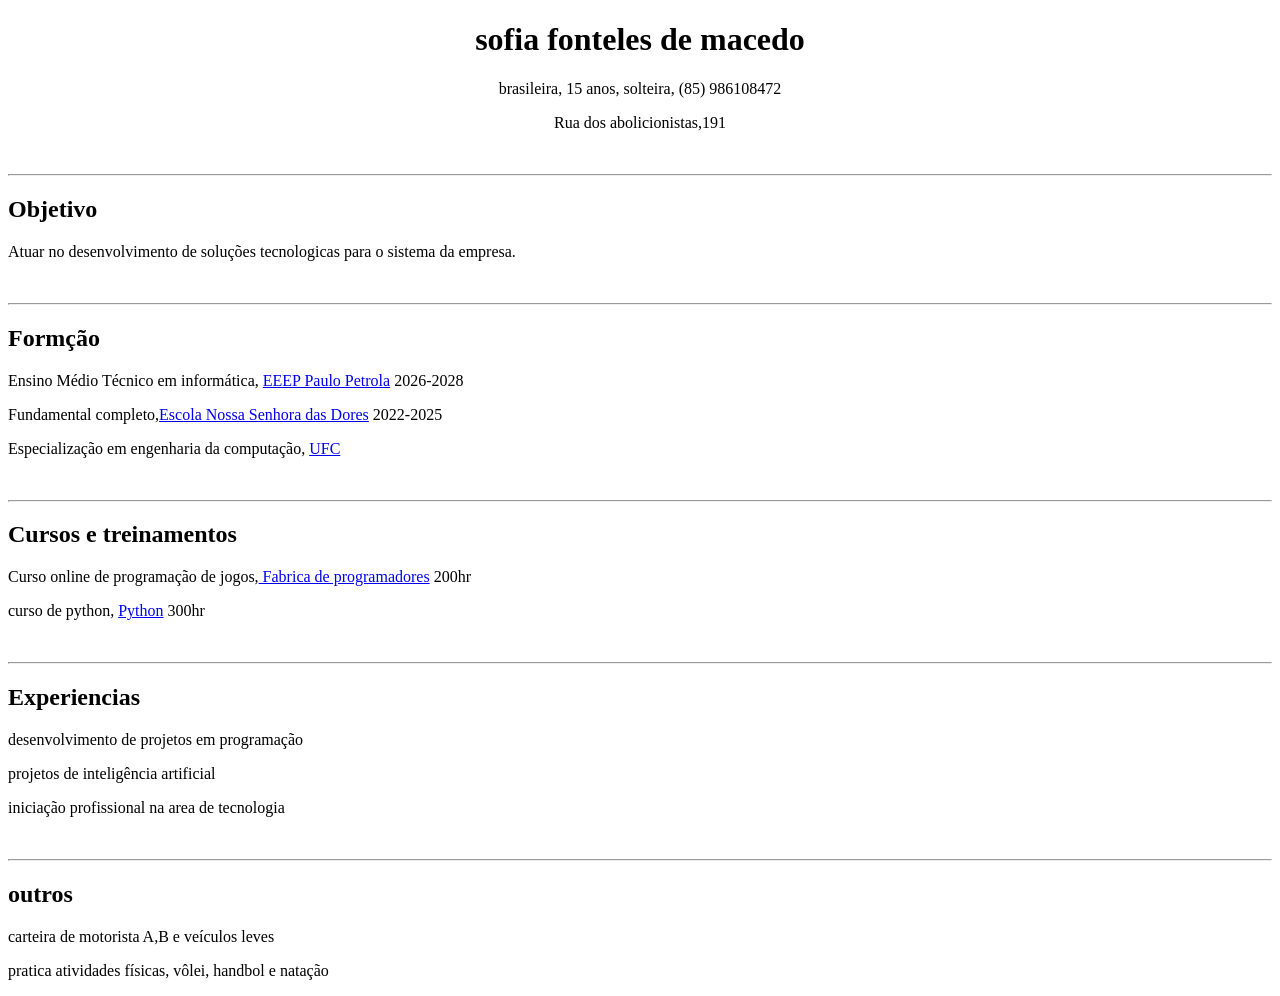
<file: index.HTML>
<!-- informa que é um documento HTML5-->
<!DOCTYPE html>
<!-- começa o documento -->
<html lang="en">
<!-- informações da página -->
<head>
   <!-- meta, fornece informação sobre a pagina para o navegador. charset, conjunto de caracteres.-->
    <meta charset="UTF-8">
    <!-- name, configura a area visual da página. width, faz a largura da página. iniital, zom inicial 100%-->
    <meta name="viewport" content="width=device-width, initial-scale=1.0">
   <!-- nome que aparece na aba do navegador-->
    <title>CURRICULO</title>
</head>
<!-- corpo, tudo que aparece na pagina -->
<body>
    <!-- center, deixa centralizado. h1, título principal-->
    <CENTER><h1>sofia fonteles de macedo</h1>
        <!-- parágrafo -->
        <p>brasileira, 15 anos, solteira, (85) 986108472</p>
        <p>Rua dos abolicionistas,191</p>
    </CENTER>
    <!-- quebra e linha -->
    <br>
    <!-- linha horizontal -->
    <hr>
    <!-- subtítulo -->    
    <h2>Objetivo</h2>
        <p>Atuar no desenvolvimento de soluções tecnologicas para o sistema da empresa.</p>
        <br>
        <hr>
        <H2>Formção</H2>
        <p>Ensino Médio Técnico em informática,<!-- hiperlink --> <a href="https://qedu.org.br/escola/23323418-eeep-paulo-petrola" target="_blank">EEEP Paulo Petrola</a> 2026-2028 
        <p> Fundamental completo,<a href="https://qedu.org.br/escola/23068043-nossa-senhora-das-dores-escola">Escola Nossa Senhora das Dores</a> 2022-2025
            <p>Especialização em engenharia da computação, <a href="https://www.ufc.br/"> UFC</a></p>  
            <br>
            <hr>
            <h2>Cursos e treinamentos</h2>
            <P>Curso online de programação de jogos,<a href="https://fdr.org.br/fabricadeprogramadores/"> Fabrica de programadores</a> 200hr</P>
<p>curso de python, <a href="https://python.org.br/introducao/">Python</a> 300hr</p>
<br>
<hr>
<h2>Experiencias</h2>
<p>desenvolvimento de projetos em programação</p>
<p>projetos de inteligência artificial</p>
<p>iniciação profissional na area de tecnologia</p>
<br>
<hr>
<h2>outros</h2>
<p>carteira de motorista A,B e veículos leves</p>  
<p>pratica atividades físicas, vôlei, handbol e natação</p>         
</html>
</file>
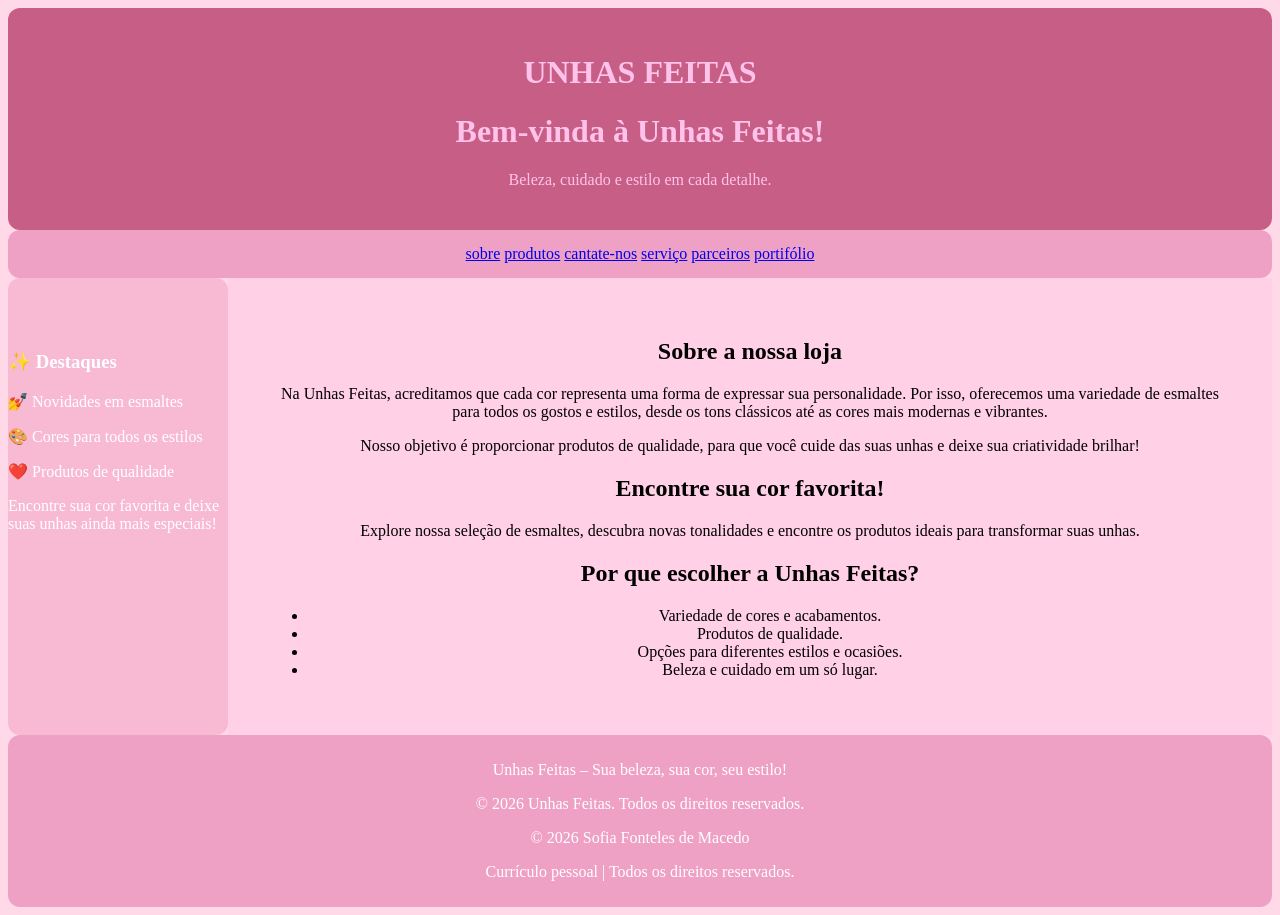
<file: index.html>
<!DOCTYPE html>
<html lang="en">
<head>
    <meta charset="UTF-8">
    <meta name="viewport" content="width=device-width, initial-scale=1.0">
    <title>Document</title>
  <style>
   header {
    background-color: #c75e86;
    color: rgb(255, 194, 235);
    padding: 25px;
    text-align: center; 
    grid-area: header;
    border-bottom-left-radius: 12px;
    border-bottom-right-radius: 12px;
    border-top-left-radius: 12px ; 
    border-top-right-radius: 12px;
}   
body {
    display: grid;
    grid-template-columns: 220px 1fr;
    grid-template-areas: 
        "header header"
        "nav nav"
        "aside main"
        "footer footer";
       background-color: #ffd9e8;
}   
main {
    grid-area: main;
    background-color: #ffffff;
    padding: 20px;
}
nav {
    grid-area: nav;
    grid-column: 1 / 3;
    grid-row: 2;
    background-color: #ffd9e8;
    color:white;
    padding: 10px;
    border-bottom-left-radius: 12px;
    border-bottom-right-radius: 12px;
    border-top-left-radius: 12px ; 
    border-top-right-radius: 12px;
}
aside {
grid-area: aside;
color: white;
background-color: #f8bad3;
border-bottom-left-radius: 12px;
    border-bottom-right-radius: 12px;
    border-top-left-radius: 12px ; 
    border-top-right-radius: 12px;
}   
footer {
    grid-area: footer;
    background-color: #eea1c5;;
    color:white;
    padding: 10px;
    text-align: center;
   border-bottom-left-radius: 12px;
    border-bottom-right-radius: 12px;
    border-top-left-radius: 12px ; 
    border-top-right-radius: 12px;
}
    </style>
</head>

<body>
    <header>
        <h1>UNHAS FEITAS</h1>

  
        <h1>Bem-vinda à Unhas Feitas!</h1>
        <p>Beleza, cuidado e estilo em cada detalhe.</p>
      </header>
<aside>
    <br>
    <br>
    <br>
    <h3>✨ Destaques</h3>
    <p>💅 Novidades em esmaltes</p>
    <p>🎨 Cores para todos os estilos</p>
    <p>❤️ Produtos de qualidade</p>
    <p>Encontre sua cor favorita e deixe suas unhas ainda mais especiais!</p>
</aside>

    <main style="background-color: #ffd0e6; padding: 40px; text-align: center;">
        <section>
            <h2>Sobre a nossa loja</h2>
            <p>
                Na Unhas Feitas, acreditamos que cada cor representa
                uma forma de expressar sua personalidade. Por isso,
                oferecemos uma variedade de esmaltes para todos os
                gostos e estilos, desde os tons clássicos até as
                cores mais modernas e vibrantes.
            </p>
            <p>
                Nosso objetivo é proporcionar produtos de qualidade,
                para que você cuide das suas unhas e deixe sua
                criatividade brilhar!
            </p>
        </section>

        <section>
            <h2>Encontre sua cor favorita!</h2>
            <p>
                Explore nossa seleção de esmaltes, descubra novas
                tonalidades e encontre os produtos ideais para
                transformar suas unhas.
            </p>
        </section>

        <section>
            <h2>Por que escolher a Unhas Feitas?</h2>
            <ul>
                <li>Variedade de cores e acabamentos.</li>
                <li>Produtos de qualidade.</li>
                <li>Opções para diferentes estilos e ocasiões.</li>
                <li>Beleza e cuidado em um só lugar.</li>
            </ul>
        </section>
    </main>

    <footer>
        <p>Unhas Feitas – Sua beleza, sua cor, seu estilo!</p>
        <p>&copy; 2026 Unhas Feitas. Todos os direitos reservados.</p>
    <p>© 2026 Sofia Fonteles de Macedo</p>
    <p>Currículo pessoal | Todos os direitos reservados.</p>
</footer>
 </body>
  <nav style="background-color: #eea1c5; padding: 15px; text-align: center;">
        
    <a href="sobre.html">sobre</a>  <a href="produtos.html">produtos</a>  <a href="cantate-nos.html">cantate-nos</a>   <a href="serviço.html">serviço</a>  <a href="parceiros.html">parceiros</a>   <a href="portifólio.html">portifólio</a>
           
        
    </nav>
</html>
</file>
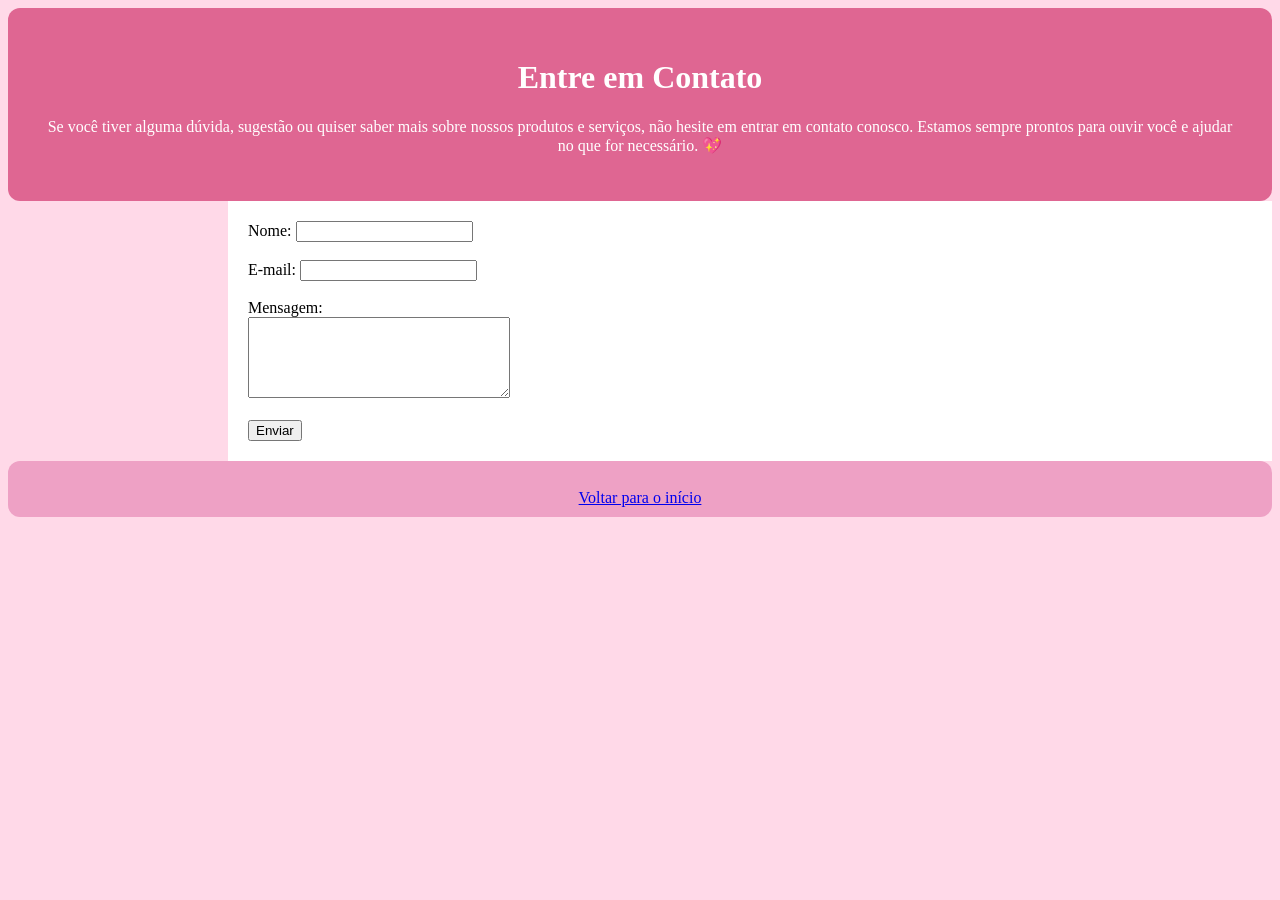
<file: cantate-nos.html>
<!DOCTYPE html>
<html lang="pt-BR">
<head>
    <meta charset="UTF-8">
    <meta name="viewport" content="width=device-width, initial-scale=1.0">
    <title>Contate-nos - Unhas Feitas</title>
    <link rel="stylesheet" href="estilo.css">
</head>
<body>

    <header  style="background-color: #df6692; color: white; text-align: center; padding: 30px;">
        <h1>Entre em Contato</h1>
        <p>Se você tiver alguma dúvida, sugestão ou quiser saber mais sobre nossos produtos e serviços, não hesite em entrar em contato conosco. Estamos sempre prontos para ouvir você e ajudar no que for necessário. 💖</p>
    </header>

    <main>
        <form action="enviar_contato.php" method="POST">
            <div>
                <label for="nome">Nome:</label>
                <input type="text" id="nome" name="nome" required>
            </div>
            <br>
            <div>
                <label for="email">E-mail:</label>
                <input type="e-mail" id="e-mail" name="email" required>
            </div>
            <br>
            <div>
                <label for="mensagem">Mensagem:</label><br>
                <textarea id="mensagem" name="mensagem" rows="5" cols="30" required></textarea>
            </div>
            <br>
            <button type="submit">Enviar</button>
        </form>
    </main>

    <footer>
        <br>
        <a href="index.html">Voltar para o início</a>
       
    </footer>

</body>
</html>
</file>
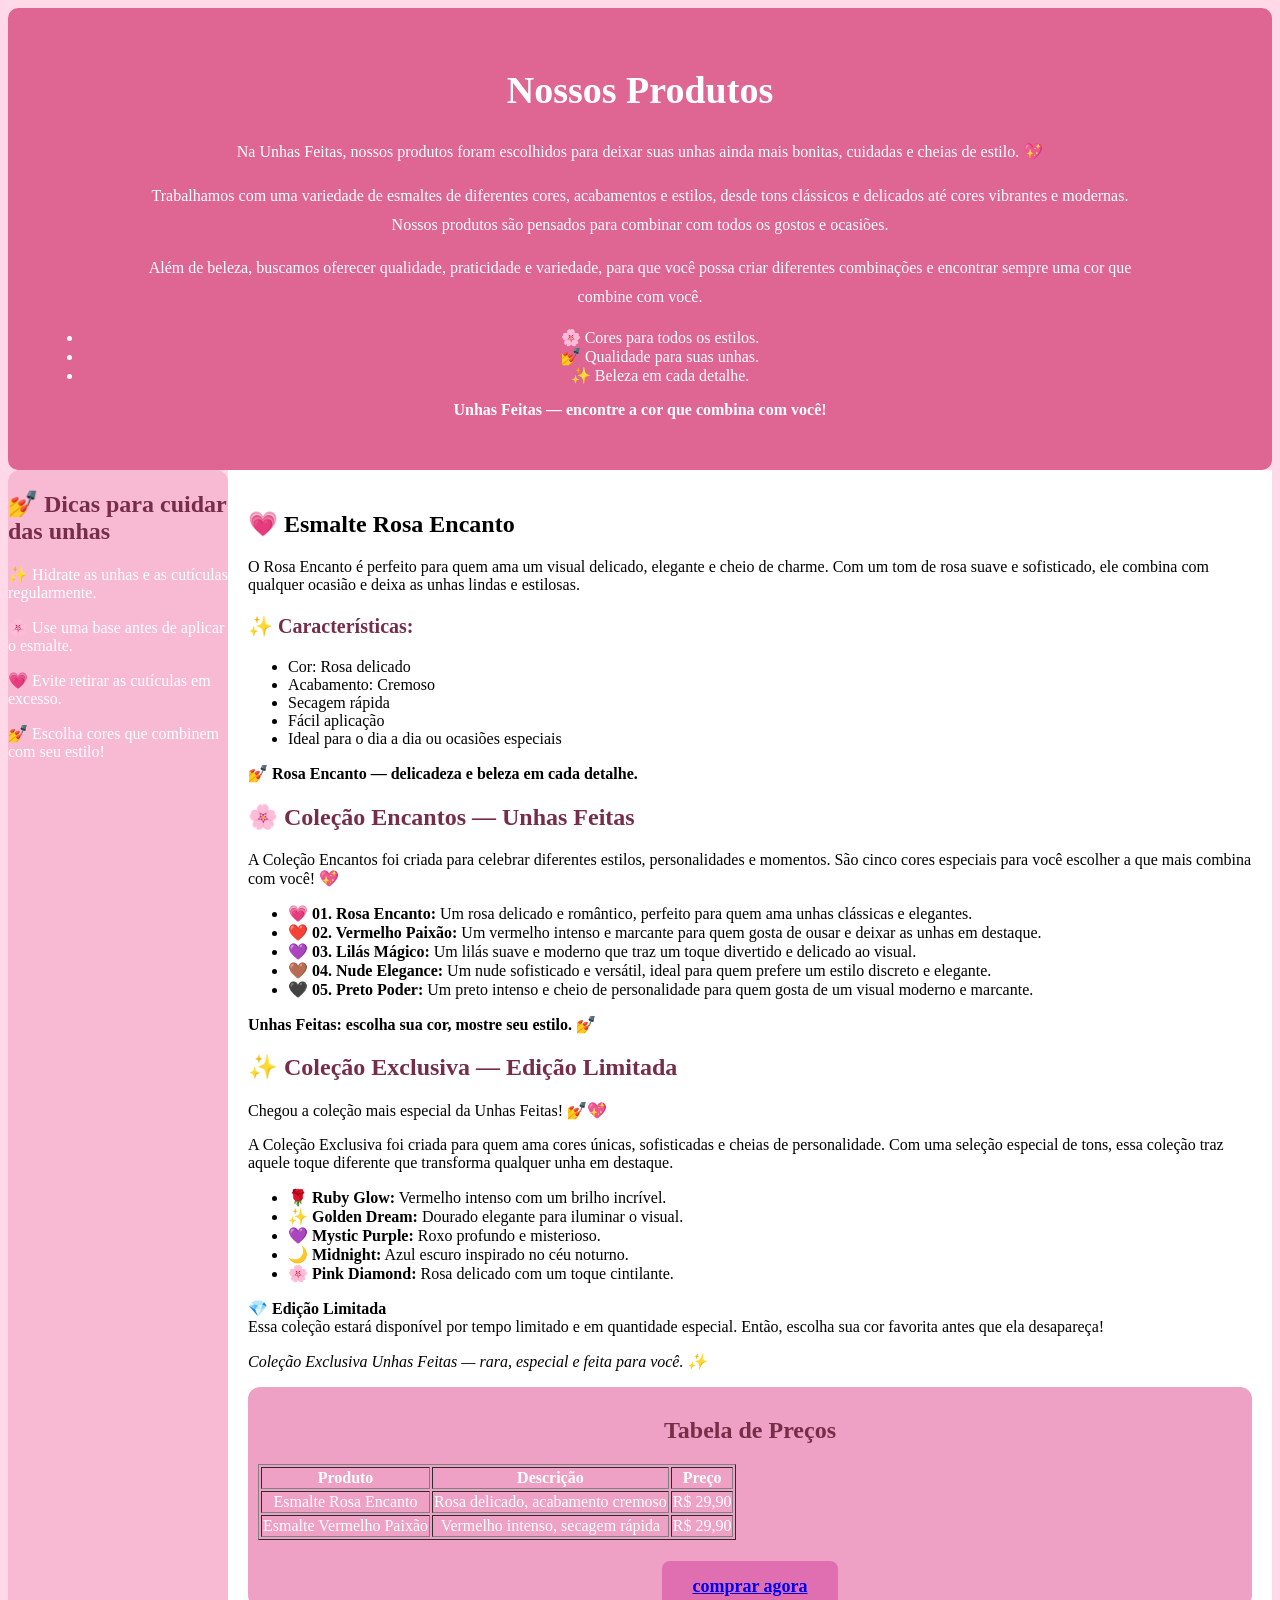
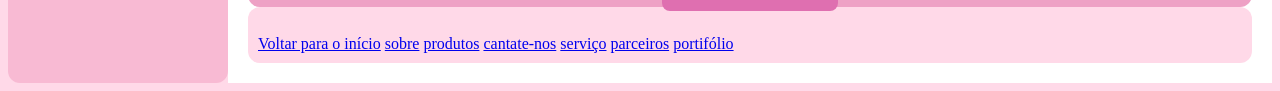
<file: produtos.html>
<!DOCTYPE html>
<html lang="pt-BR">
<head>
    <meta charset="UTF-8">
    <meta name="viewport" content="width=device-width, initial-scale=1.0">
    <title>Nossos Produtos - Unhas Feitas</title>
    <link rel="stylesheet" href="estilo.css">
</head>
<body>

    <header style="background-color: #df6692; color: white; text-align: center; padding: 35px; border-radius: 10px;">
        <h1  style="font-family: Georgia; font-size: 38px;">Nossos Produtos</h1>
        <p style="font-size: 16px; line-height: 1.8; max-width: 1000px; margin: 15px auto;">Na Unhas Feitas, nossos produtos foram escolhidos para deixar suas unhas ainda mais bonitas, cuidadas e cheias de estilo. 💖</p>
        <p style="font-size: 16px; line-height: 1.8; max-width: 1000px; margin: 15px auto;">Trabalhamos com uma variedade de esmaltes de diferentes cores, acabamentos e estilos, desde tons clássicos e delicados até cores vibrantes e modernas. Nossos produtos são pensados para combinar com todos os gostos e ocasiões.</p>
        <p style="font-size: 16px; line-height: 1.8; max-width: 1000px; margin: 15px auto;">Além de beleza, buscamos oferecer qualidade, praticidade e variedade, para que você possa criar diferentes combinações e encontrar sempre uma cor que combine com você.</p>
        
        <ul>
            <li>🌸 Cores para todos os estilos.</li>
            <li>💅 Qualidade para suas unhas.</li>
            <li>✨ Beleza em cada detalhe.</li>
        </ul>
        
        <p><strong>Unhas Feitas — encontre a cor que combina com você!</strong></p>
    </header>
    <aside id="dicas de unhas">
        <h2 style="color: #762D48; font-family: Georgia;">💅 Dicas para cuidar das unhas</h2>

    <p>✨ Hidrate as unhas e as cutículas regularmente.</p>

    <p>🌸 Use uma base antes de aplicar o esmalte.</p>

    <p>💗 Evite retirar as cutículas em excesso.</p>

    <p>💅 Escolha cores que combinem com seu estilo!</p>
    </aside>

    <main style="background-color: white;">
        <section id="produto-destaque">
            <h2>💗 Esmalte Rosa Encanto</h2>
            <p>O Rosa Encanto é perfeito para quem ama um visual delicado, elegante e cheio de charme. Com um tom de rosa suave e sofisticado, ele combina com qualquer ocasião e deixa as unhas lindas e estilosas.</p>

            <h3 style="color: #762D48; font-size: 20px;">✨ Características:</h3>
            <ul>
                <li>Cor: Rosa delicado</li>
                <li>Acabamento: Cremoso</li>
                <li>Secagem rápida</li>
                <li>Fácil aplicação</li>
                <li>Ideal para o dia a dia ou ocasiões especiais</li>
            </ul>

            <p><strong>💅 Rosa Encanto — delicadeza e beleza em cada detalhe.</strong></p>
        </section>

        <section id="colecao-encantos">
            <h2 style="color: #762D48; font-family: Georgia;">🌸 Coleção Encantos — Unhas Feitas</h2>
            <p>A Coleção Encantos foi criada para celebrar diferentes estilos, personalidades e momentos. São cinco cores especiais para você escolher a que mais combina com você! 💖</p>

            <ul>
                <li><strong>💗 01. Rosa Encanto:</strong> Um rosa delicado e romântico, perfeito para quem ama unhas clássicas e elegantes.</li>
                <li><strong>❤️ 02. Vermelho Paixão:</strong> Um vermelho intenso e marcante para quem gosta de ousar e deixar as unhas em destaque.</li>
                <li><strong>💜 03. Lilás Mágico:</strong> Um lilás suave e moderno que traz um toque divertido e delicado ao visual.</li>
                <li><strong>🤎 04. Nude Elegance:</strong> Um nude sofisticado e versátil, ideal para quem prefere um estilo discreto e elegante.</li>
                <li><strong>🖤 05. Preto Poder:</strong> Um preto intenso e cheio de personalidade para quem gosta de um visual moderno e marcante.</li>
            </ul>

            <p><strong>Unhas Feitas: escolha sua cor, mostre seu estilo. 💅</strong></p>
        </section>

        <section id="colecao-exclusiva">
            <h2 style="color: #762D48; font-family: Georgia;">✨ Coleção Exclusiva — Edição Limitada</h2>
            <p>Chegou a coleção mais especial da Unhas Feitas! 💅💖</p>
            <p>A Coleção Exclusiva foi criada para quem ama cores únicas, sofisticadas e cheias de personalidade. Com uma seleção especial de tons, essa coleção traz aquele toque diferente que transforma qualquer unha em destaque.</p>

            <ul>
                <li><strong>🌹 Ruby Glow:</strong> Vermelho intenso com um brilho incrível.</li>
                <li><strong>✨ Golden Dream:</strong> Dourado elegante para iluminar o visual.</li>
                <li><strong>💜 Mystic Purple:</strong> Roxo profundo e misterioso.</li>
                <li><strong>🌙 Midnight:</strong> Azul escuro inspirado no céu noturno.</li>
                <li><strong>🌸 Pink Diamond:</strong> Rosa delicado com um toque cintilante.</li>
            </ul>

            <p><strong>💎 Edição Limitada</strong><br>
            Essa coleção estará disponível por tempo limitado e em quantidade especial. Então, escolha sua cor favorita antes que ela desapareça!</p>

            <p><em>Coleção Exclusiva Unhas Feitas — rara, especial e feita para você. ✨</em></p>
        </section>
<footer>
        <section id="tabela-precos">
            <h2 style="color: #762D48; font-family: Georgia;">Tabela de Preços</h2>
            <table border="1">
                <thead>
                    <tr>
                        <th>Produto</th>
                        <th>Descrição</th>
                        <th>Preço</th>
                    </tr>
                </thead>
                <tbody>
                    <tr>
                        <td>Esmalte Rosa Encanto</td>
                        <td>Rosa delicado, acabamento cremoso</td>
                        <td>R$ 29,90</td>
                    </tr>
                    <tr>
                        <td>Esmalte Vermelho Paixão</td>
                        <td>Vermelho intenso, secagem rápida</td>
                        <td>R$ 29,90</td>
                    </tr>
                </tbody>
            </table>
        </section>

</body>
<br>
<br>

   
    </table>
    <style>
    .botão-comprar{
        background-color: #df6fb0;
        color: #963854(230, 116, 196);
        font-weight: bold;
        font-size: 18px;
        padding: 15px 30px;
        border: none;
        border-radius: 8px;
        cursor: pointer;
        width: 100%;
    }
    .botao-comprar:hover {
  background-color: #963854 !important;
    } 
</style>
 <a href="carrinho" class="botão-comprar">comprar agora</a>
</footer>
    <nav>
        <br>
        <a href="index.html">Voltar para o início</a>
            <a href="sobre.html">sobre</a>  <a href="produtos.html">produtos</a>  <a href="cantate-nos.html">cantate-nos</a>   <a href="serviço.html">serviço</a>  <a href="parceiros.html">parceiros</a>   <a href="portifólio.html">portifólio</a>
    </nav>
   
    
    </body>
    </html>
</file>
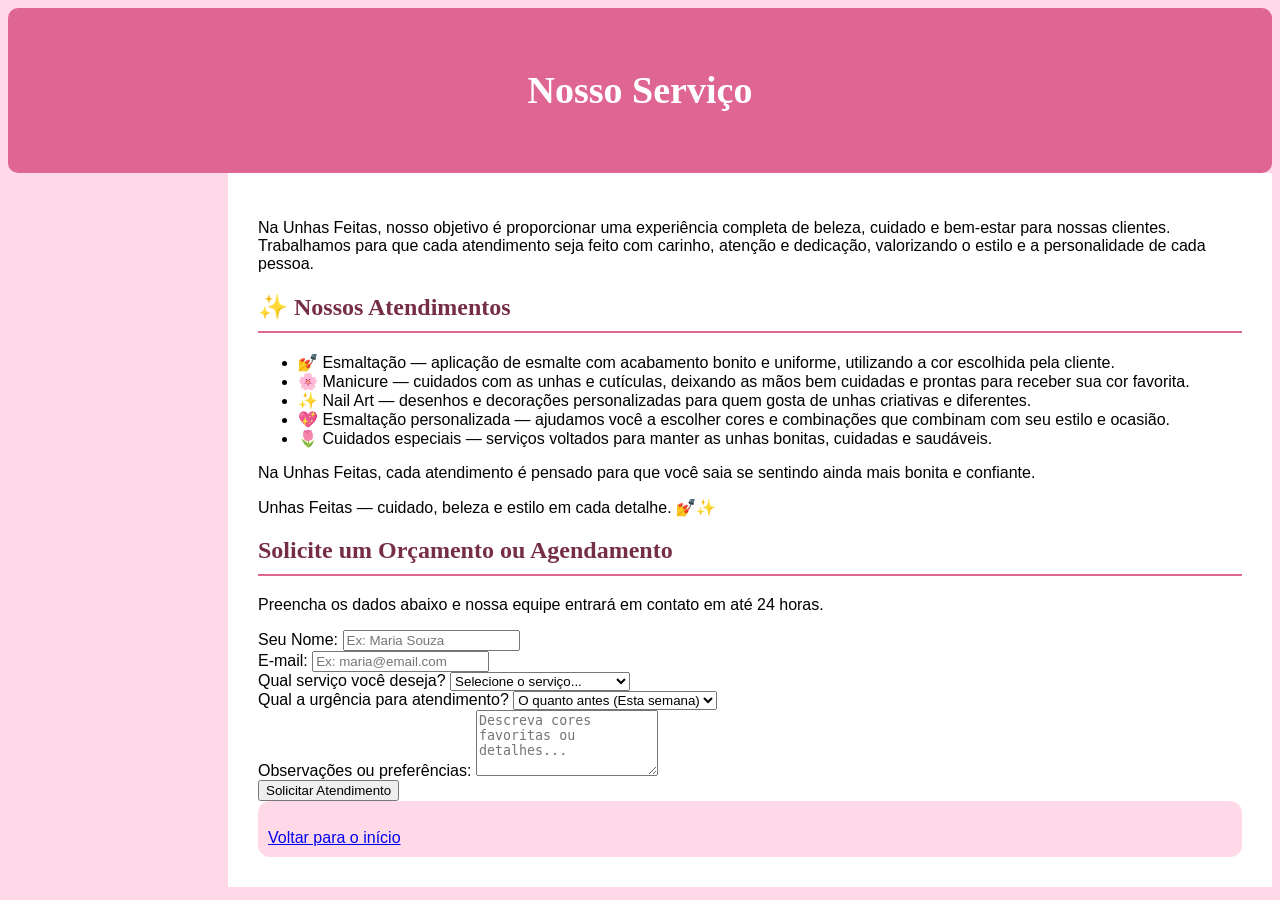
<file: serviço.html>
<!DOCTYPE html>
<html lang="pt-BR">
<head>
    <meta charset="UTF-8">
    <meta name="viewport" content="width=device-width, initial-scale=1.0">
    <title>Nosso Serviço - Unhas Feitas</title>
    <link rel="stylesheet" href="estilo.css">
</head>
<body>

    <header style="background-color: #df6692; color: white; text-align: center; padding: 35px; border-radius: 10px;">
        <h1 style="font-family: Georgia; font-size: 38px;">Nosso Serviço</h1>
    </header>

    <main style="background-color: #ffecf3;background-color: white; padding: 30px; font-family: Arial;">
        <section id="sobre-servicos">
            <p>Na Unhas Feitas, nosso objetivo é proporcionar uma experiência completa de beleza, cuidado e bem-estar para nossas clientes. Trabalhamos para que cada atendimento seja feito com carinho, atenção e dedicação, valorizando o estilo e a personalidade de cada pessoa.</p>
            
            <h2  style="color: #762D48; font-family: Georgia; border-bottom: 2px solid #df6692; padding-bottom: 10px;">✨ Nossos Atendimentos</h2>
            <ul>
                <li>💅 Esmaltação — aplicação de esmalte com acabamento bonito e uniforme, utilizando a cor escolhida pela cliente.</li>
                <li>🌸 Manicure — cuidados com as unhas e cutículas, deixando as mãos bem cuidadas e prontas para receber sua cor favorita.</li>
                <li>✨ Nail Art — desenhos e decorações personalizadas para quem gosta de unhas criativas e diferentes.</li>
                <li>💖 Esmaltação personalizada — ajudamos você a escolher cores e combinações que combinam com seu estilo e ocasião.</li>
                <li>🌷 Cuidados especiais — serviços voltados para manter as unhas bonitas, cuidadas e saudáveis.</li>
            </ul>
            
            <p>Na Unhas Feitas, cada atendimento é pensado para que você saia se sentindo ainda mais bonita e confiante.</p>
            <p>Unhas Feitas — cuidado, beleza e estilo em cada detalhe. 💅✨</p>
        </section>

        <section id="orcamento-servico">
            <h2  style="color: #762D48; font-family: Georgia; border-bottom: 2px solid #df6692; padding-bottom: 10px;">Solicite um Orçamento ou Agendamento</h2>
            <p>Preencha os dados abaixo e nossa equipe entrará em contato em até 24 horas.</p>

            <form action="/enviar-orcamento" method="POST">
                
                <div class="form-group">
                    <label for="cliente-nome">Seu Nome:</label>
                    <input type="text" id="cliente-nome" name="nome" required placeholder="Ex: Maria Souza">
                </div>

                <div class="form-group">
                    <label for="cliente-email">E-mail:</label>
                    <input type="email" id="cliente-email" name="email" required placeholder="Ex: maria@email.com">
                </div>

                <div class="form-group">
                    <label for="servico-tipo">Qual serviço você deseja?</label>
                    <select id="servico-tipo" name="servico_interesse" required>
                        <option value="">Selecione o serviço...</option>
                        <option value="esmaltacao">Esmaltação</option>
                        <option value="manicure">Manicure</option>
                        <option value="nail-art">Nail Art</option>
                        <option value="personalizada">Esmaltação Personalizada</option>
                        <option value="especiais">Cuidados Especiais</option>
                    </select>
                </div>

                <div class="form-group">
                    <label for="prazo-projeto">Qual a urgência para atendimento?</label>
                    <select id="prazo-projeto" name="prazo" required>
                        <option value="imediato">O quanto antes (Esta semana)</option>
                        <option value="breve">Em breve (Próxima semana)</option>
                        <option value="planejamento">Apenas planejando</option>
                    </select>
                </div>

                <div class="form-group">
                    <label for="detalhes-projeto">Observações ou preferências:</label>
                    <textarea id="detalhes-projeto" name="detalhes" rows="4" placeholder="Descreva cores favoritas ou detalhes..."></textarea>
                </div>

                <div class="form-group">
                    <button type="submit" class="btn-enviar">Solicitar Atendimento</button>
                </div>

            </form>
        </section>
<nav>
        <br>
        <a href="index.html">Voltar para o início</a>
    
       </nav>
       </body>
       </html>
</file>
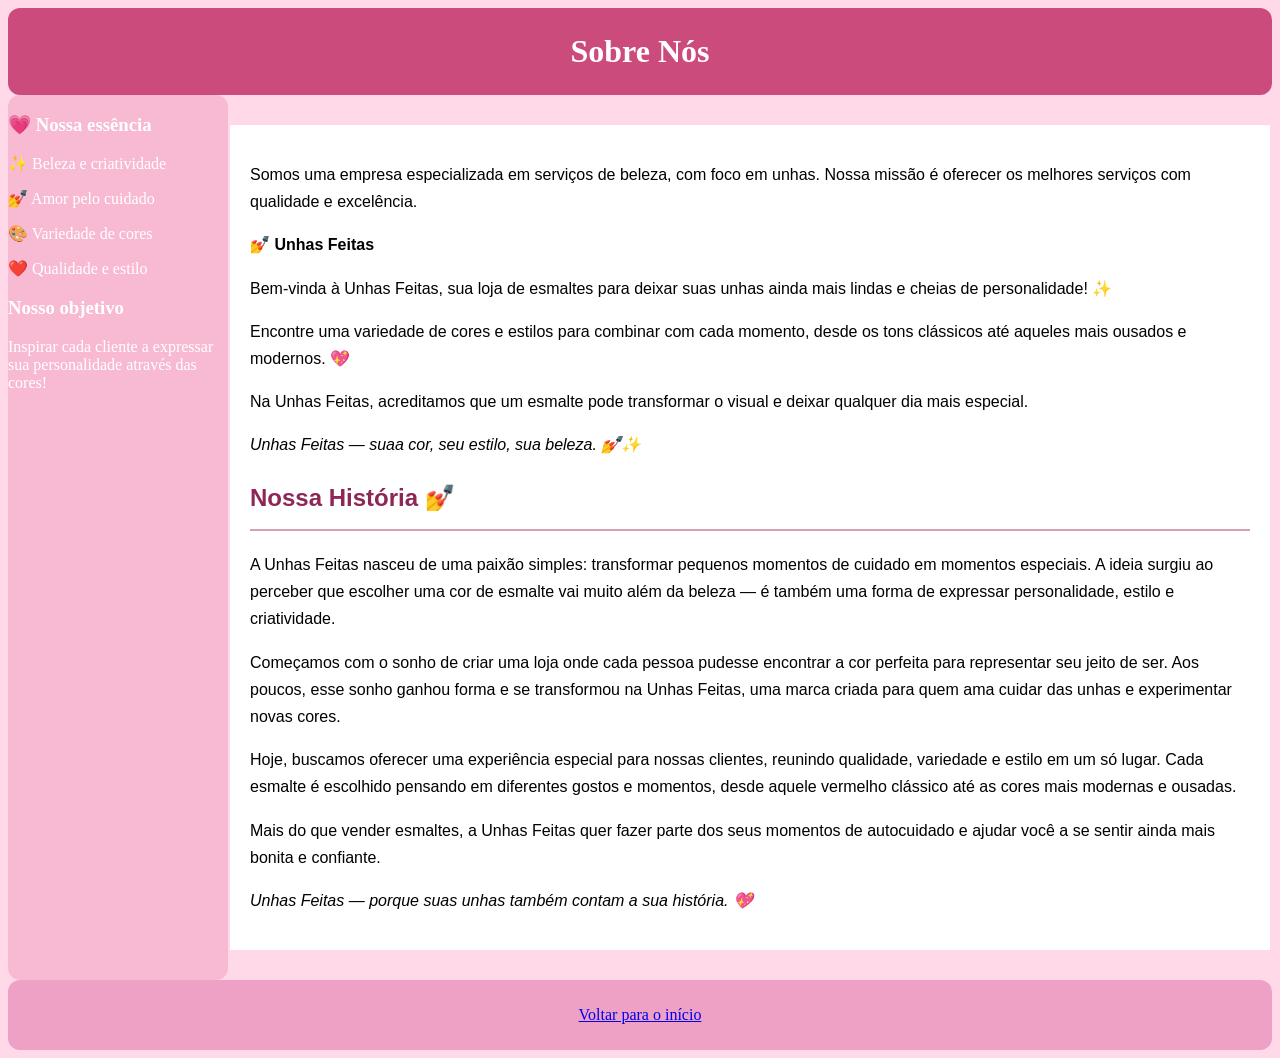
<file: sobre.html>
<!DOCTYPE html>
<html lang="pt-BR">
<head>
    <meta charset="UTF-8">
    <meta name="viewport" content="width=device-width, initial-scale=1.0">
    <title>Unhas Feitas - Sobre Nós</title>
    <link rel="stylesheet" href="estilo.css">
</head>
   
<body>
 <header style="background-color: #ca4b7c; color: white; text-align: center; padding: 25px;">
        <h1 style="font-size: 32px; margin: 0;">Sobre Nós</h1>
    </header>
    <main style="max-width: 1000px; margin: 30px auto; padding: 20px; font-family: Arial, sans-serif; color: #000000; background-color:white  ;line-height: 1.7;">
        <section>
            <p>Somos uma empresa especializada em serviços de beleza, com foco em unhas. Nossa missão é oferecer os melhores serviços com qualidade e excelência.</p>
        </section>

        <section>
            <p>💅 <strong>Unhas Feitas</strong></p>
            <p>Bem-vinda à Unhas Feitas, sua loja de esmaltes para deixar suas unhas ainda mais lindas e cheias de personalidade! ✨</p>
            <p>Encontre uma variedade de cores e estilos para combinar com cada momento, desde os tons clássicos até aqueles mais ousados e modernos. 💖</p>
            <p>Na Unhas Feitas, acreditamos que um esmalte pode transformar o visual e deixar qualquer dia mais especial.</p>
            <p><em>Unhas Feitas — suaa cor, seu estilo, sua beleza. 💅✨</em></p>
        </section>

        <section>
            <h2 style="color: #8d2756; border-bottom: 2px solid #d8a0b7; padding-bottom: 10px;">Nossa História 💅</h2>
            <p>A Unhas Feitas nasceu de uma paixão simples: transformar pequenos momentos de cuidado em momentos especiais. A ideia surgiu ao perceber que escolher uma cor de esmalte vai muito além da beleza — é também uma forma de expressar personalidade, estilo e criatividade.</p>
            <p>Começamos com o sonho de criar uma loja onde cada pessoa pudesse encontrar a cor perfeita para representar seu jeito de ser. Aos poucos, esse sonho ganhou forma e se transformou na Unhas Feitas, uma marca criada para quem ama cuidar das unhas e experimentar novas cores.</p>
            <p>Hoje, buscamos oferecer uma experiência especial para nossas clientes, reunindo qualidade, variedade e estilo em um só lugar. Cada esmalte é escolhido pensando em diferentes gostos e momentos, desde aquele vermelho clássico até as cores mais modernas e ousadas.</p>
            <p>Mais do que vender esmaltes, a Unhas Feitas quer fazer parte dos seus momentos de autocuidado e ajudar você a se sentir ainda mais bonita e confiante.</p>
            <p><em>Unhas Feitas — porque suas unhas também contam a sua história. 💖</em></p>
        </section>
    </main>
<aside>
    <h3>💗 Nossa essência</h3>
    <p>✨ Beleza e criatividade</p>
    <p>💅 Amor pelo cuidado</p>
    <p>🎨 Variedade de cores</p>
    <p>❤️ Qualidade e estilo</p>

    <h3>Nosso objetivo</h3>
    <p>Inspirar cada cliente a expressar sua personalidade através das cores!</p>
</aside>
    <footer>
        <p><a href="index.html">Voltar para o início</a></p>
    </footer>

</body>
</html>
</file>
<file: estilo.css>
header {
    background-color: #c75e86;
    color: rgb(255, 194, 235);
    padding: 25px;
    text-align: center; 
    grid-area: header;
    border-bottom-left-radius: 12px;
    border-bottom-right-radius: 12px;
    border-top-left-radius: 12px ; 
    border-top-right-radius: 12px;
}   
body {
    display: grid;
    grid-template-columns: 220px 1fr;
    grid-template-areas: 
        "header header"
        "nav nav"
        "aside main"
        "footer footer";
       background-color: #ffd9e8;
}   
main {
    grid-area: main;
    background-color: #ffffff;
    padding: 20px;
}
nav {
    grid-area: nav;
    grid-column: 1 / 3;
    grid-row: 2;
    background-color: #ffd9e8;
    color:white;
    padding: 10px;
    border-bottom-left-radius: 12px;
    border-bottom-right-radius: 12px;
    border-top-left-radius: 12px ; 
    border-top-right-radius: 12px;
}
aside {
grid-area: aside;
color: white;
background-color: #f8bad3;
border-bottom-left-radius: 12px;
    border-bottom-right-radius: 12px;
    border-top-left-radius: 12px ; 
    border-top-right-radius: 12px;
}   
footer {
    grid-area: footer;
    background-color: #eea1c5;;
    color:white;
    padding: 10px;
    text-align: center;
   border-bottom-left-radius: 12px;
    border-bottom-right-radius: 12px;
    border-top-left-radius: 12px ; 
    border-top-right-radius: 12px;
}
.anuncio{
    position: fixed;
    bottom: 20px;
    right: 20px;
    top: 100px;
    width: 200px;
    padding: 20px;
    background-color: #ffdee4;
    border: 1px solid #e778a3;
    z-index: 1000;
}
.anuncio1 {
    top: 100px;
    z-index: 1;
}

.anuncio2 {
    top: 130px;
    z-index: 2;
}

.anuncio3 {
    top: 160px;
    z-index: 3;
}
.fechar {
    position: absolute;
    top: 5px;
    right: 5px;
}
</file>
